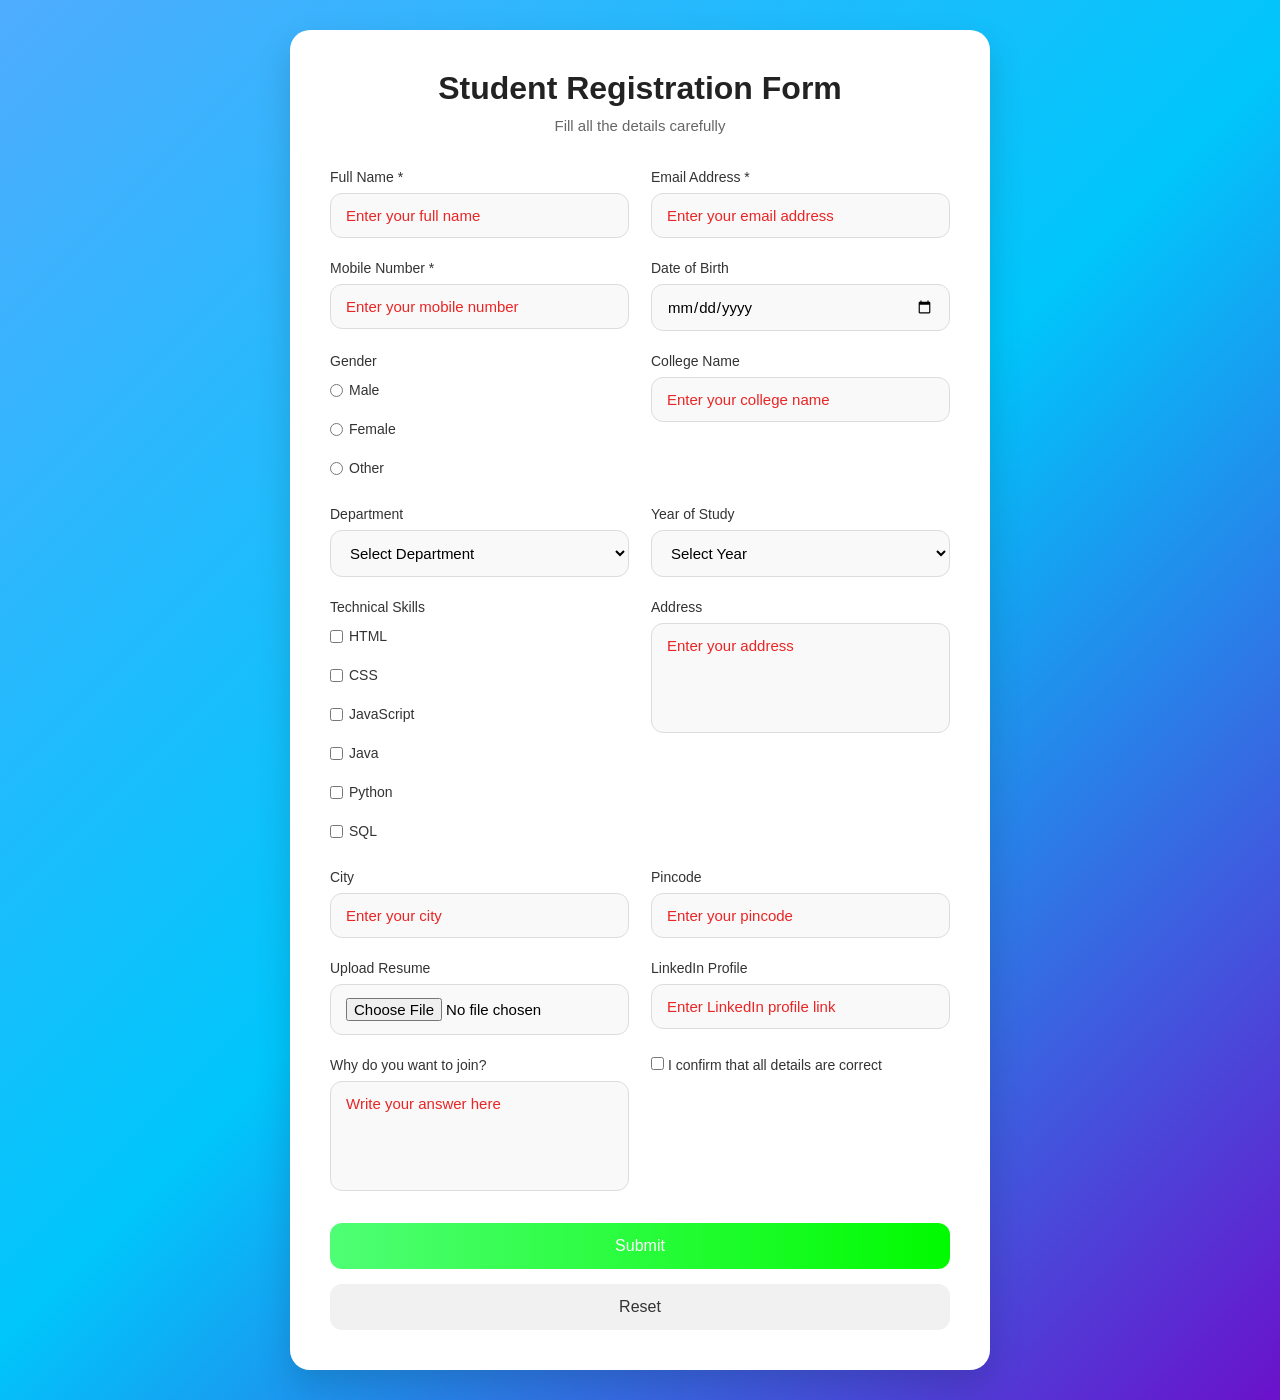
<file: index.html>
<!DOCTYPE html>
<html lang="en">
<head>
  <meta charset="UTF-8">
  <meta name="viewport" content="width=device-width, initial-scale=1.0">
  <title>Student Registration Form</title>
  <link rel="stylesheet" href="style.css">
</head>
<body>
  <div class="form-box">
    <h1>Student Registration Form</h1>
    <p>Fill all the details carefully</p>
    <form>
      <div>
        <label>Full Name *</label>
        <input type="text" placeholder="Enter your full name" required>
      </div>
      <div>
        <label>Email Address *</label>
        <input type="email" placeholder="Enter your email address" required>
      </div>
      <div>
        <label>Mobile Number *</label>
        <input type="tel" placeholder="Enter your mobile number" required>
      </div>
      <div>
        <label>Date of Birth</label>
        <input type="date">
      </div>
      <div>
        <label>Gender</label>
        <div class="gender">
          <label><input type="radio" name="gender"> Male</label>
          <label><input type="radio" name="gender"> Female</label>
          <label><input type="radio" name="gender"> Other</label>
        </div>
      </div>
      <div>
        <label>College Name</label>
        <input type="text" placeholder="Enter your college name">
      </div>
      <div>
        <label>Department</label>
        <select>
          <option>Select Department</option>
          <option>CSE</option>
          <option>IT</option>
          <option>ECE</option>
          <option>EEE</option>
          <option>MECH</option>
          <option>CIVIL</option>
        </select>
      </div>
      <div>
        <label>Year of Study</label>
        <select>
          <option>Select Year</option>
          <option>1st Year</option>
          <option>2nd Year</option>
          <option>3rd Year</option>
          <option>Final Year</option>
        </select>
      </div>
      <div>
        <label>Technical Skills</label>
        <div class="skills">
          <label><input type="checkbox"> HTML</label>
          <label><input type="checkbox"> CSS</label>
          <label><input type="checkbox"> JavaScript</label>
          <label><input type="checkbox"> Java</label>
          <label><input type="checkbox"> Python</label>
          <label><input type="checkbox"> SQL</label>
        </div>
      </div>
      <div>
        <label>Address</label>
        <textarea placeholder="Enter your address"></textarea>
      </div>
      <div>
        <label>City</label>
        <input type="text" placeholder="Enter your city">
      </div>
      <div>
        <label>Pincode</label>
        <input type="number" placeholder="Enter your pincode">
      </div>
      <div>
        <label>Upload Resume</label>
        <input type="file">
      </div>
      <div>
        <label>LinkedIn Profile</label>
        <input type="url" placeholder="Enter LinkedIn profile link">
      </div>
      <div>
        <label>Why do you want to join?</label>
        <textarea placeholder="Write your answer here"></textarea>
      </div>
      <div>
        <label>
          <input type="checkbox" required>
          I confirm that all details are correct
        </label>
      </div>
      <div class="btn-group">
        <button type="submit">Submit</button>
        <button type="reset">Reset</button>
      </div>
    </form>
  </div>
</body>
</html>
</file>
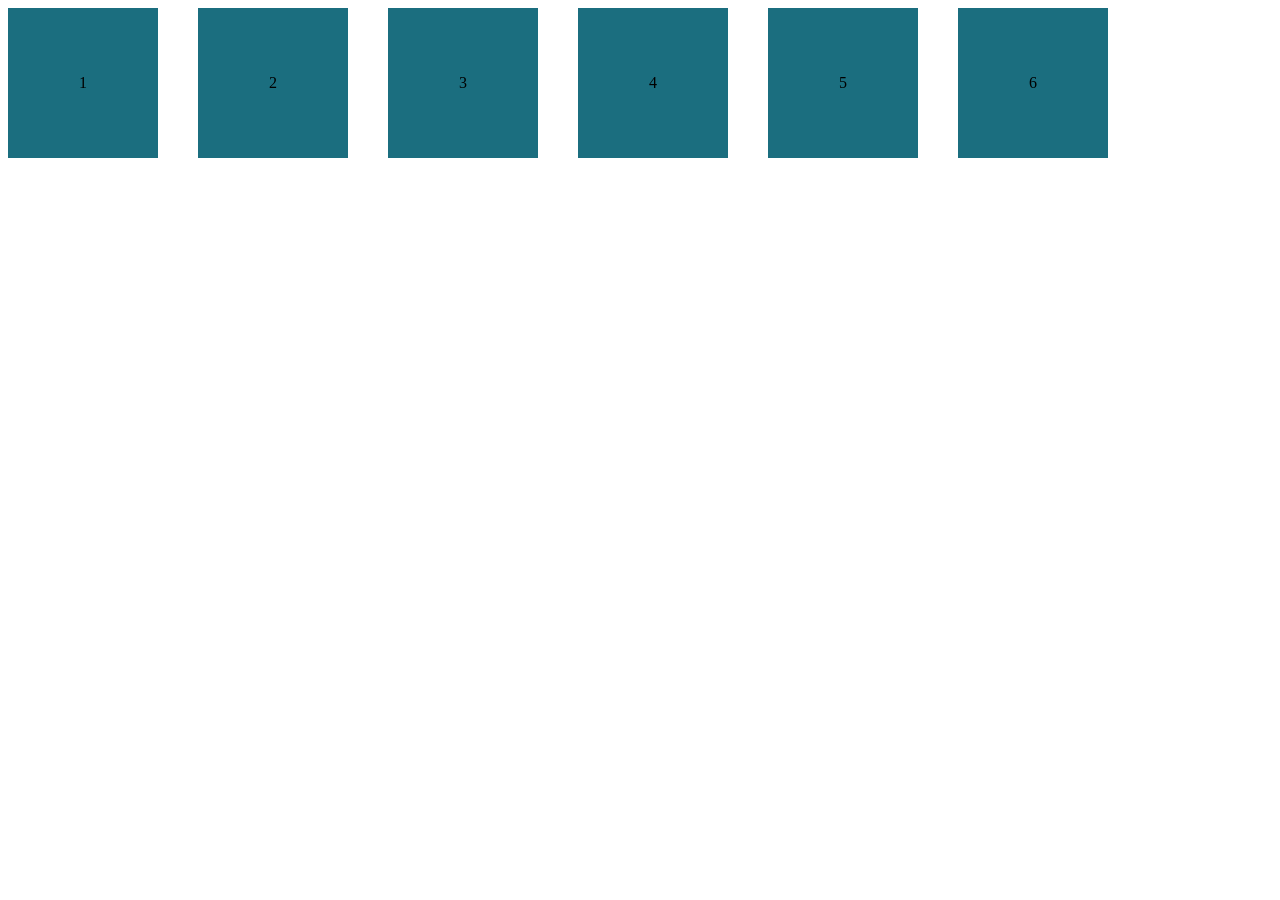
<file: grid.html>
<!DOCTYPE html>
<html lang="en">
<head>
    <meta charset="UTF-8">
    <meta name="viewport" content="width=device-width, initial-scale=1.0">
    <title>Document</title>
    
    <link rel="stylesheet" href="grid.css">
</head>
<body>
    <div class="container">
<div class="box">1</div>
<div class="box">2</div>
<div class="box">3</div>
<div class="box">4</div>
<div class="box">5</div>
<div class="box">6</div>
</div>
</body>
</html>
<div
</file>
<file: style.css>
*{
    margin:0;
    padding:0;
    box-sizing:border-box;
    font-family:'Poppins', sans-serif;
}

body{
    min-height:100vh;
    display:flex;
    justify-content:center;
    align-items:center;
    padding:30px;
    background:linear-gradient(135deg,#4facfe,#00c6fb,#6a11cb);
}

.form-box{
    width:100%;
    max-width:700px;
    background:#fff;
    padding:40px;
    border-radius:20px;
    box-shadow:0 15px 35px rgba(0,0,0,0.15);
    animation:fadeIn 0.8s ease;
}

.form-box h1{
    text-align:center;
    color:#222;
    font-size:32px;
    margin-bottom:10px;
    font-weight:600;
}

.form-box p{
    text-align:center;
    color:#666;
    margin-bottom:35px;
    font-size:15px;
}

form{
    display:grid;
    grid-template-columns:1fr 1fr;
    gap:22px;
}

form div{
    display:flex;
    flex-direction:column;
}

label{
    margin-bottom:8px;
    font-size:14px;
    font-weight:500;
    color:#333;
}

input,
select,
textarea{
    width:100%;
    padding:13px 15px;
    border:1px solid #dcdcdc;
    border-radius:12px;
    outline:none;
    font-size:15px;
    background:#f9f9f9;
    transition:0.3s ease;
}

input:focus,
select:focus,
textarea:focus{
    border-color:#4facfe;
    background:#fff;
    box-shadow:0 0 10px rgba(79,172,254,0.2);
}

textarea{
    resize:none;
    height:110px;
}

.gender,
.skills{
    display:flex;
    flex-wrap:wrap;
    gap:15px;
    margin-top:5px;
}

.gender label,
.skills label{
    display:flex;
    align-items:center;
    gap:6px;
    font-size:14px;
    font-weight:400;
    cursor:pointer;
}

input[type="radio"],
input[type="checkbox"]{
    width:auto;
    accent-color:#4facfe;
}

textarea,
.btn-group,
div:last-child{
    grid-column:span 2;
}

.btn-group{
    display:flex;
    gap:15px;
    margin-top:10px;
}

button{
    flex:1;
    padding:14px;
    border:none;
    border-radius:12px;
    font-size:16px;
    font-weight:500;
    cursor:pointer;
    transition:0.3s ease;
}

button[type="submit"]{
    background:linear-gradient(to right,#4ffe75,#00fb00);
    color:rgb(255, 255, 255);
}

button[type="reset"]{
    background:#f1f1f1;
    color:#333;
}

button:hover{
    transform:translateY(-3px);
    box-shadow:0 8px 20px rgba(0,0,0,0.15);
}

::placeholder{
    color:#e92525;
}

@keyframes fadeIn{
    from{
        opacity:0;
        transform:translateY(20px);
    }
    to{
        opacity:1;
        transform:translateY(0);
    }
}

@media(max-width:768px){

    .form-box{
        padding:25px;
    }

    form{
        grid-template-columns:1fr;
    }

    textarea,
    .btn-group,
    div:last-child{
        grid-column:span 1;
    }

    .btn-group{
        flex-direction:column;
    }
}
</file>
<file: grid.css>
.container{
    display: grid;
    grid-template-columns: 1fr 1fr 1fr 1fr 1fr 1fr 1fr 1fr ;
    gap: 40px;
   
  
}

.box{
    background-color: rgb(27, 110, 127);
    width: 150px;
    height: 150px;
    display: flex;
    flex-direction: column-reverse; 
    flex-wrap: nowrap;
    align-items: center;
    justify-content: center;
}
</file>
